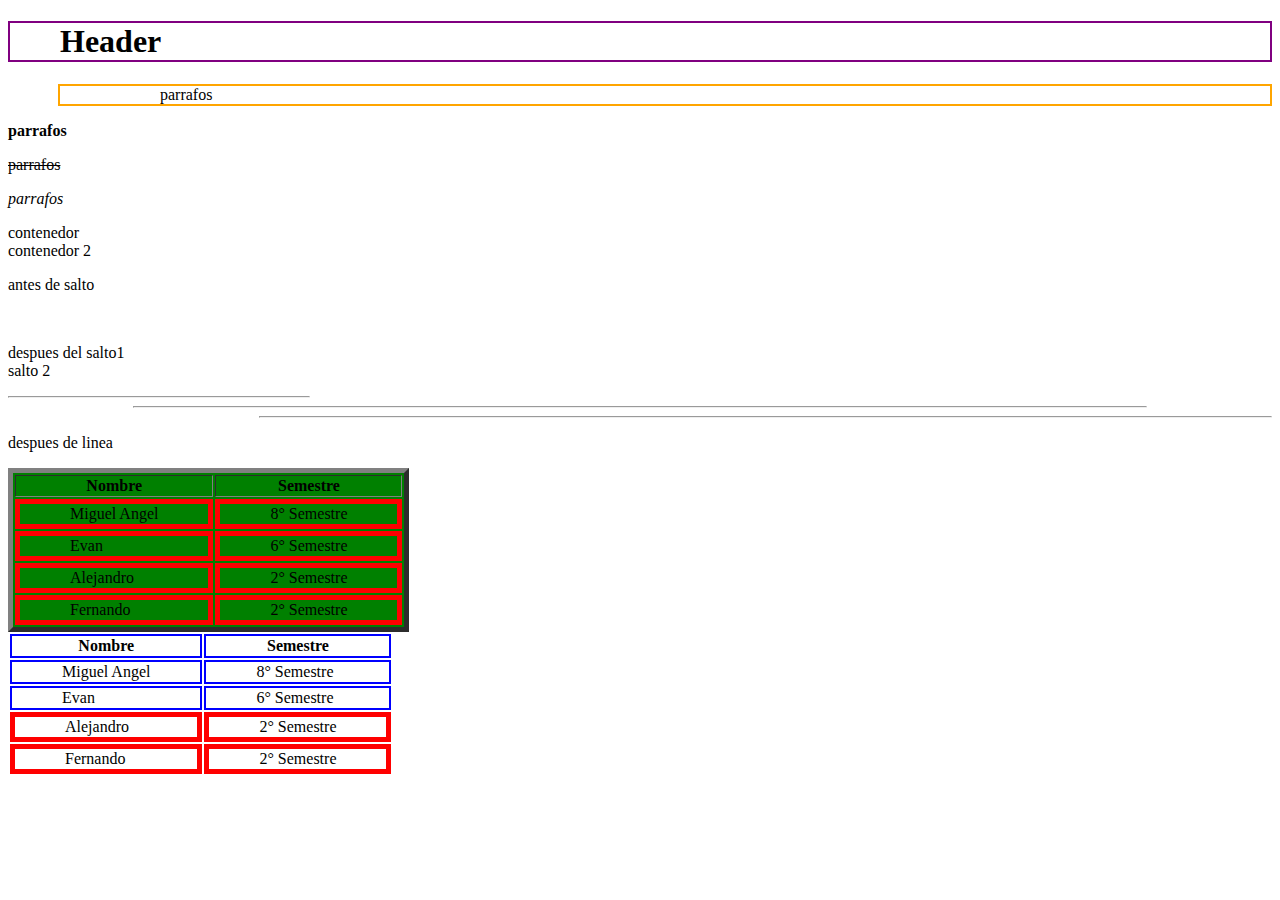
<file: index.html>
<!DOCTYPE html>
<html>
<head>
	<title>Curso HTML</title>
	<meta charset="utf-8">
	<link rel="stylesheet" type="text/css" href="./assets/css/custom.css">
</head>
<body>
	<!-- Headers del 1 al 6 -->
	<h1 class="border-diferente">Header</h1>

	<!-- p = parrafos-->
	<p id="elemento-id">parrafos</p>
	<p><b>parrafos</b></p>
	<p><s>parrafos</s></p>
	<p><i>parrafos</i></p>

	<div>
		contenedor
	</div>
	<div>
		contenedor 2
	</div>
	<p>antes de salto</p>
	<br> <!-- Salto de linea -->
	<p> despues del salto1 <br> salto 2   </p>
	<hr width="300px" align="left"> <!-- Linea divisora -->
	<hr width="80%" align="center"> <!-- Linea divisora -->
	<hr width="80%" align="right"> <!-- Linea divisora -->
	<p> despues de linea</p>

	<section id="tablas" name="tablas">
		<table border="5px" bgcolor="green">
			<thead>
				<tr>
					<th>Nombre</th>
					<th>Semestre</th>
				</tr>
			</thead>
			<tbody>
				<tr>
					<td>Miguel Angel</td>
					<td>8° Semestre</td>
				</tr>
				<tr>
					<td>Evan</td>
					<td>6° Semestre</td>
				</tr>
				<tr>
					<td>Alejandro</td>
					<td>2° Semestre</td>
				</tr>
				<tr>
					<td>Fernando</td>
					<td>2° Semestre</td>
				</tr>
			</tbody>
		</table>
		<table >
			<thead>
				<tr>
					<th style="border: 2px solid ; border-color: blue; background: white;">Nombre</th>
					<th style="border: 2px solid ; border-color: blue; background: white;">Semestre</th>
				</tr>
			</thead>
			<tbody>
				<tr>
					<td style="border: 2px solid ; border-color: blue; background: white;">Miguel Angel</td>
					<td style="border: 2px solid ; border-color: blue; background: white;">8° Semestre</td>
				</tr>
				<tr>
					<td style="border: 2px solid ; border-color: blue; background: white;">Evan</td>
					<td style="border: 2px solid ; border-color: blue; background: white;">6° Semestre</td>
				</tr>
				<tr>
					<td>Alejandro</td>
					<td>2° Semestre</td>
				</tr>
				<tr>
					<td>Fernando</td>
					<td>2° Semestre</td>
				</tr>
			</tbody>
		</table>
	</section>


</body>
</html>
</file>
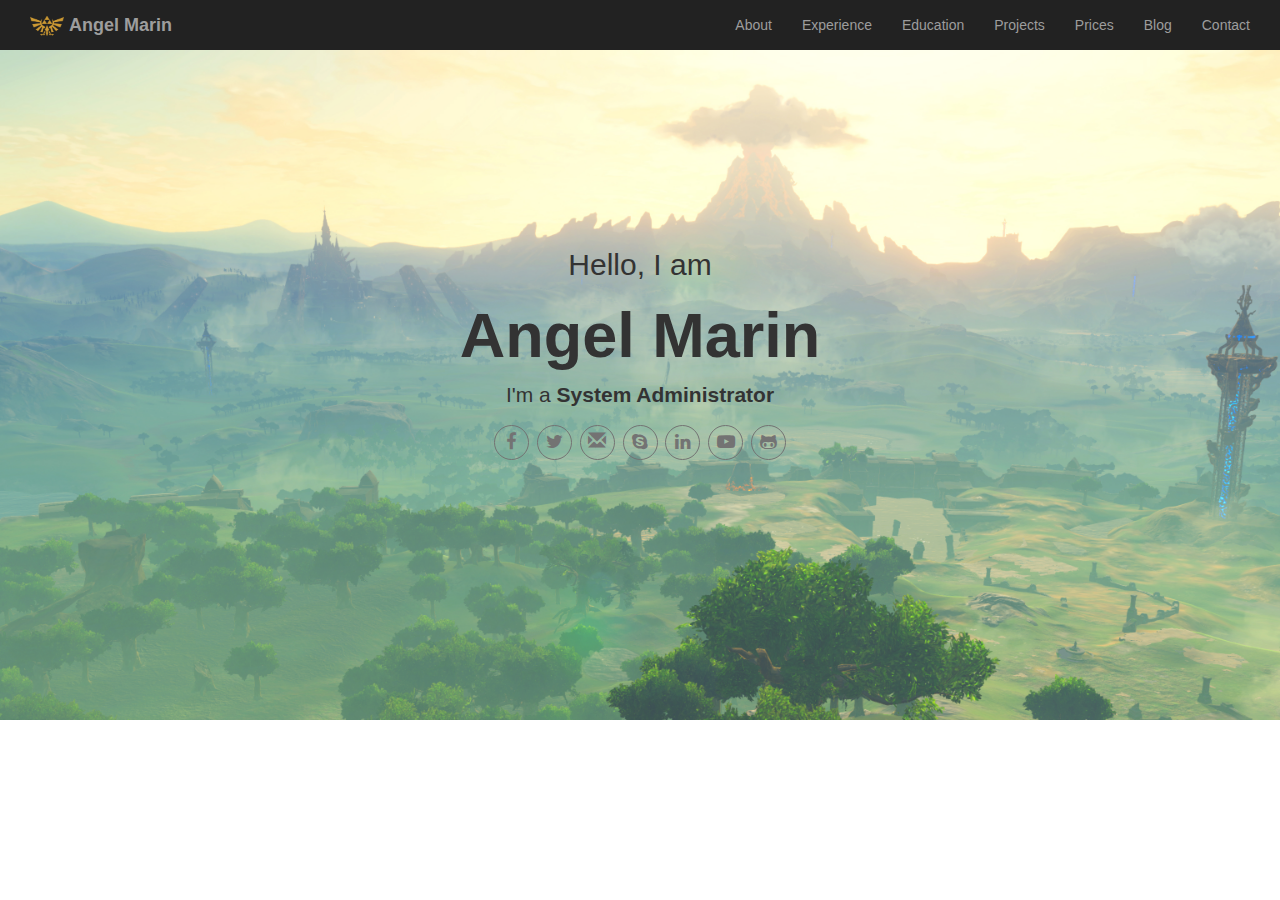
<file: views/curriculum.html>
<!DOCTYPE html>
<html>
  <head>
    <meta charset="utf-8">
    <title>Hi, I'm Angel</title>

    <link rel="stylesheet" href="../assets/css/bootstrap.min.css" type="text/css">
    <link rel="stylesheet" href="../assets/css/font-awesome.min.css" type="text/css">
    <link rel="stylesheet" href="../assets/css/curriculum-style.css" type="text/css">
  </head>
  <body>

    <!-- SECTION NAVBAR -->
    <section id="navbar-section">
      <nav class="nav navbar-inverse navbar-fixed-top">
        <div class="container-fluid">
          <div class="navbar-header">
            <a href="#" class="navbar-brand">
              <span><img src="../assets/img/Trifuerza.png" alt="Triforce" height="100%"></span>
              <strong>Angel Marin</strong>
            </a>
          </div>

          <div>
            <ul class="nav navbar-nav pull-right">
              <li><a href="#">About</a></li>
              <li><a href="#">Experience</a></li>
              <li><a href="#">Education</a></li>
              <li><a href="#">Projects</a></li>
              <li><a href="#">Prices</a></li>
              <li><a href="#">Blog</a></li>
              <li><a href="#">Contact</a></li>
            </ul>
          </div>
        </div>
      </nav>
    </section>
    <!-- END SECTION NAVBAR -->

    <!-- COVER -->
    <section id="cover-section">
      <div class="jumbotron">
        <br>
        <br>
        <br>
        <br>
        <br>
        <br>
        <br>
        <br>
        <br>
        <h2>Hello, I am</h2>
        <h1><strong>Angel Marin</strong></h1>
        <p>I'm a <strong>System Administrator</strong></p>
        <a href="https://www.facebook.com/angel.yagami.16" target="_blank">
          <i class="fa fa-facebook" aria-hidden="true"></i>
        </a>
        <a href="#">
          <i class="fa fa-twitter" aria-hidden="true"></i>
        </a>
        <a href="mailto:marin.miguelangel96@gmail.com">
          <span class="glyphicon glyphicon-envelope" aria-hidden="true"></span>
        </a>
        <a href="#">
          <i class="fa fa-skype" aria-hidden="true"></i>
        </a>
        <a href="#">
          <i class="fa fa-linkedin" aria-hidden="true"></i>
        </a>
        <a href="#">
          <i class="fa fa-youtube-play" aria-hidden="true"></i>
        </a>
        <a href="#">
          <i class="fa fa-github-alt" aria-hidden="true"></i>
        </a>
      </div>
    </section>
    <!-- END COVER -->


  </body>
</html>
</file>
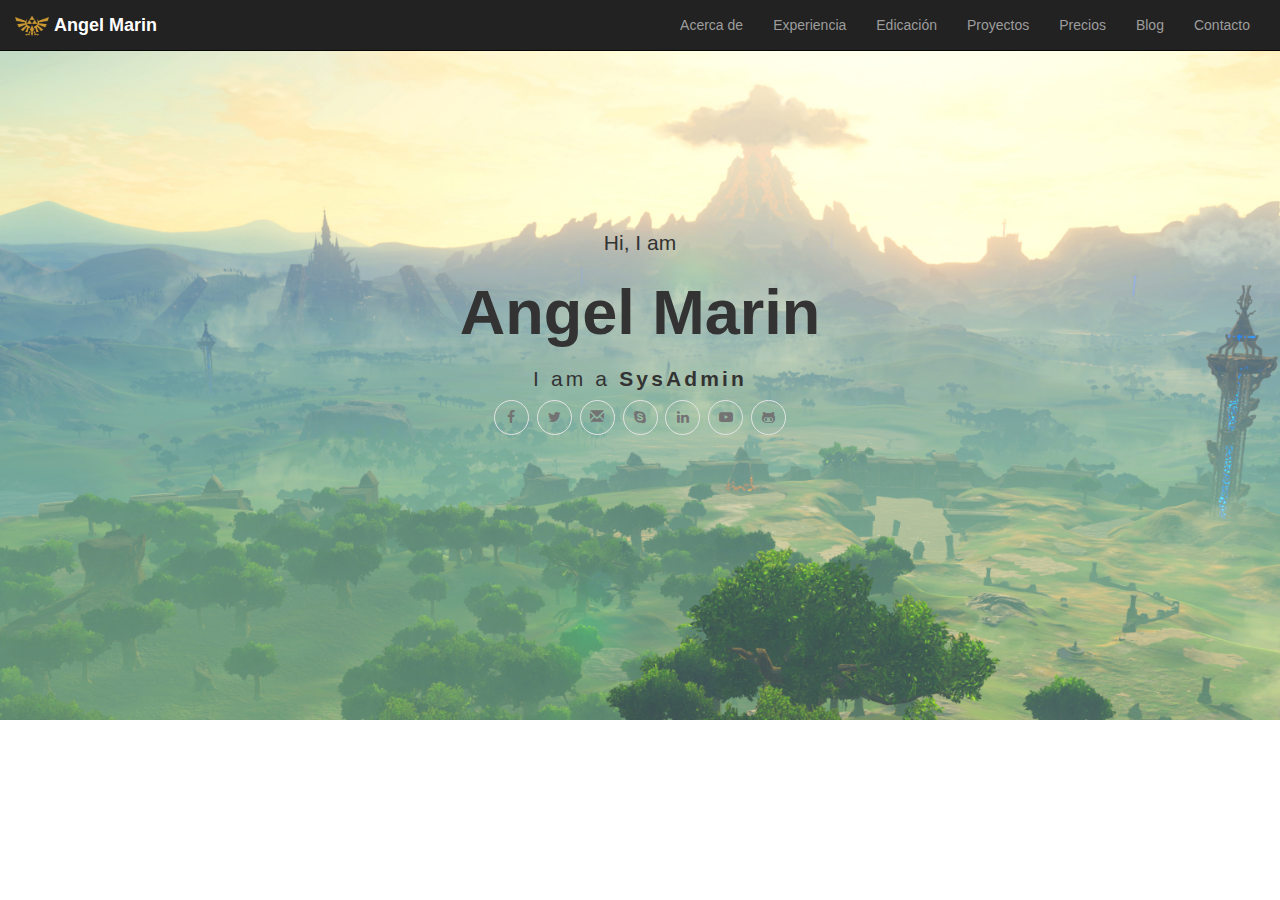
<file: views/cv.html>
<!DOCTYPE html>
<html>
  <head>
    <meta charset="utf-8">
    <title>Hi, I'm Angel</title>

    <link rel="stylesheet" type="text/css" href="../assets/css/bootstrap.min.css">
    <link rel="stylesheet" type="text/css" href="../assets/css/cv-style.css">
    <link rel="stylesheet" type="text/css" href="../assets/css/font-awesome.min.css">
  </head>
  <body>
    <!-- NAVBAR -->
    <section id="navbar">
      <nav class="navbar navbar-inverse navbar-fixed-top">
        <div class="container-fluid">
          <div class="navbar-header">
            <a href="#" class="navbar-brand">
              <span><img src="../assets/img/Trifuerza.png" alt="Triforce" height="100%"></span>
              <strong>Angel Marin</strong>
            </a>
          </div>

          <div class="">
            <ul class="nav navbar-nav pull-right">
              <li><a href="#">Acerca de</a></li>
              <li><a href="#">Experiencia</a></li>
              <li><a href="#">Edicación</a></li>
              <li><a href="#">Proyectos</a></li>
              <li><a href="#">Precios</a></li>
              <li><a href="#">Blog</a></li>
              <li><a href="#">Contacto</a></li>
            </ul>
          </div>
        </div>
      </nav>
    </section>
    <!-- END NAVBAR -->

    <!-- PORTAFOLIO -->
    <section id="home-section">
      <div class="container-fluid">
        <div class="jumbotron">
          <br>
          <br>
          <br>
          <br>
          <br>
          <br>
          <br>
          <br>
          <br>
          <p>Hi, I am</p>
          <h1><strong>Angel Marin</strong></h1>
          <h2>
            <p id="puesto">
              I am a <strong>SysAdmin</strong>
            </p>
          </h2>
          <a href="https://www.facebook.com/angel.yagami.16" target="_blank">
            <i class="fa fa-facebook" aria-hidden="true"></i>
          </a>
          <a href="#" target="_blank">
            <i class="fa fa-twitter" aria-hidden="true"></i>
          </a>
          <a href="mailto:marin.miguelangel96@gmail.com" target="_blank">
            <span class="glyphicon glyphicon-envelope" aria-hidden="true"></span>
          </a>
          <a href="skype:xxyagami2xx?call">
            <i class="fa fa-skype" aria-hidden="true"></i>
          </a>
          <a href="https://www.linkedin.com/in/miguel-angel-marin-encina-aa9a8a130/" target="_blank">
            <i class="fa fa-linkedin" aria-hidden="true"></i>
          </a>
          <a href="https://www.youtube.com/channel/UCFK1jlKyZ_583dAnzfEHE-g" target="_blank">
            <i class="fa fa-youtube-play" aria-hidden="true"></i>
          </a>
          <a href="https://github.com/AngelMarinWolf" target="_blank">
            <i class="fa fa-github-alt" aria-hidden="true"></i>
          </a>
        </div>
      </div>
    </section>
    <!-- END PORTAFOLIO -->



  </body>
</html>
</file>
<file: assets/css/custom.css>
td {
	border: 5px solid;
	border-color: red;
	padding-left: 50px;
	padding-right: 50px;
}

.border-diferente {
	border: 2px solid;
	border-color: purple;
	padding-left: 50px;
	padding-right: 50px;
}

#elemento-id {
	border: 2px solid;
	border-color: orange;
	padding-left: 100px;
	padding-right: 100px;
	margin-left: 50px;
}
</file>
<file: assets/css/curriculum-style.css>
/* === NABAR === */

ul .navbar-nav li a {
  color: white;
}

.nav li:hover {
  background: white;
  color: black;
}

/* === COVER === */

.jumbotron {
  text-align: center;
  background: transparent;
}

#cover-section {
  height: 720px;
  background: url("../img/portada_zelda.jpg") center center fixed;
  background-repeat: no-repeat;
  background-size: cover;
}

.jumbotron a {
  font-size: 1.3em;
  height: 35px;
  width: 35px;
  line-height: 33px;
  border: solid 1px #737373;
  margin: 0 2px;
  border-radius: 50%;
  display: inline-block;
  color: #737373;
}

.jumbotron a:hover {
  background: #737373;
  color: white;
}
</file>
<file: assets/css/cv-style.css>
html, body {
 height: 100%;
}

.navbar {
  margin-bottom: 0;
}

#home-section {
  height: 720px;
  background: url("../img/portada_zelda.jpg") no-repeat center center fixed;
  background-size: cover;
}

.jumbotron {
  background: transparent;
  text-align: center;
}

#puesto {
  overflow: hidden;
  white-space: nowrap;
  margin: 0 auto;
  padding: 0;
  letter-spacing: .15em;
  animation:
    type 4s steps(60,end);
}

.jumbotron a {
  line-height: 33px;
  width: 35px;
  height: 35px;
  display: inline-block;
  margin: 0 2px;
  text-align: center;
  color: #737373;
  border: 1px solid #e4e4e4;
  border-radius: 50%;
}

.jumbotron a:hover {
  background: #737373;
  color: #e4e4e4;
  border: 1px solid #737373;
}

.media-left .img-circle {
  height: 150px;
  width: 150px;
}

.media-left {
  vertical-align: middle;
}

p {
  font-size: 1.3em;
}


/* === ANIMATIONS === */
@keyframes type {
  from { width: 0}
  to { width: 100% }
}

@keyframes blink-caret {
  from, to { border-color: transparent }
  50% { border-color: orange; }
}
</file>
